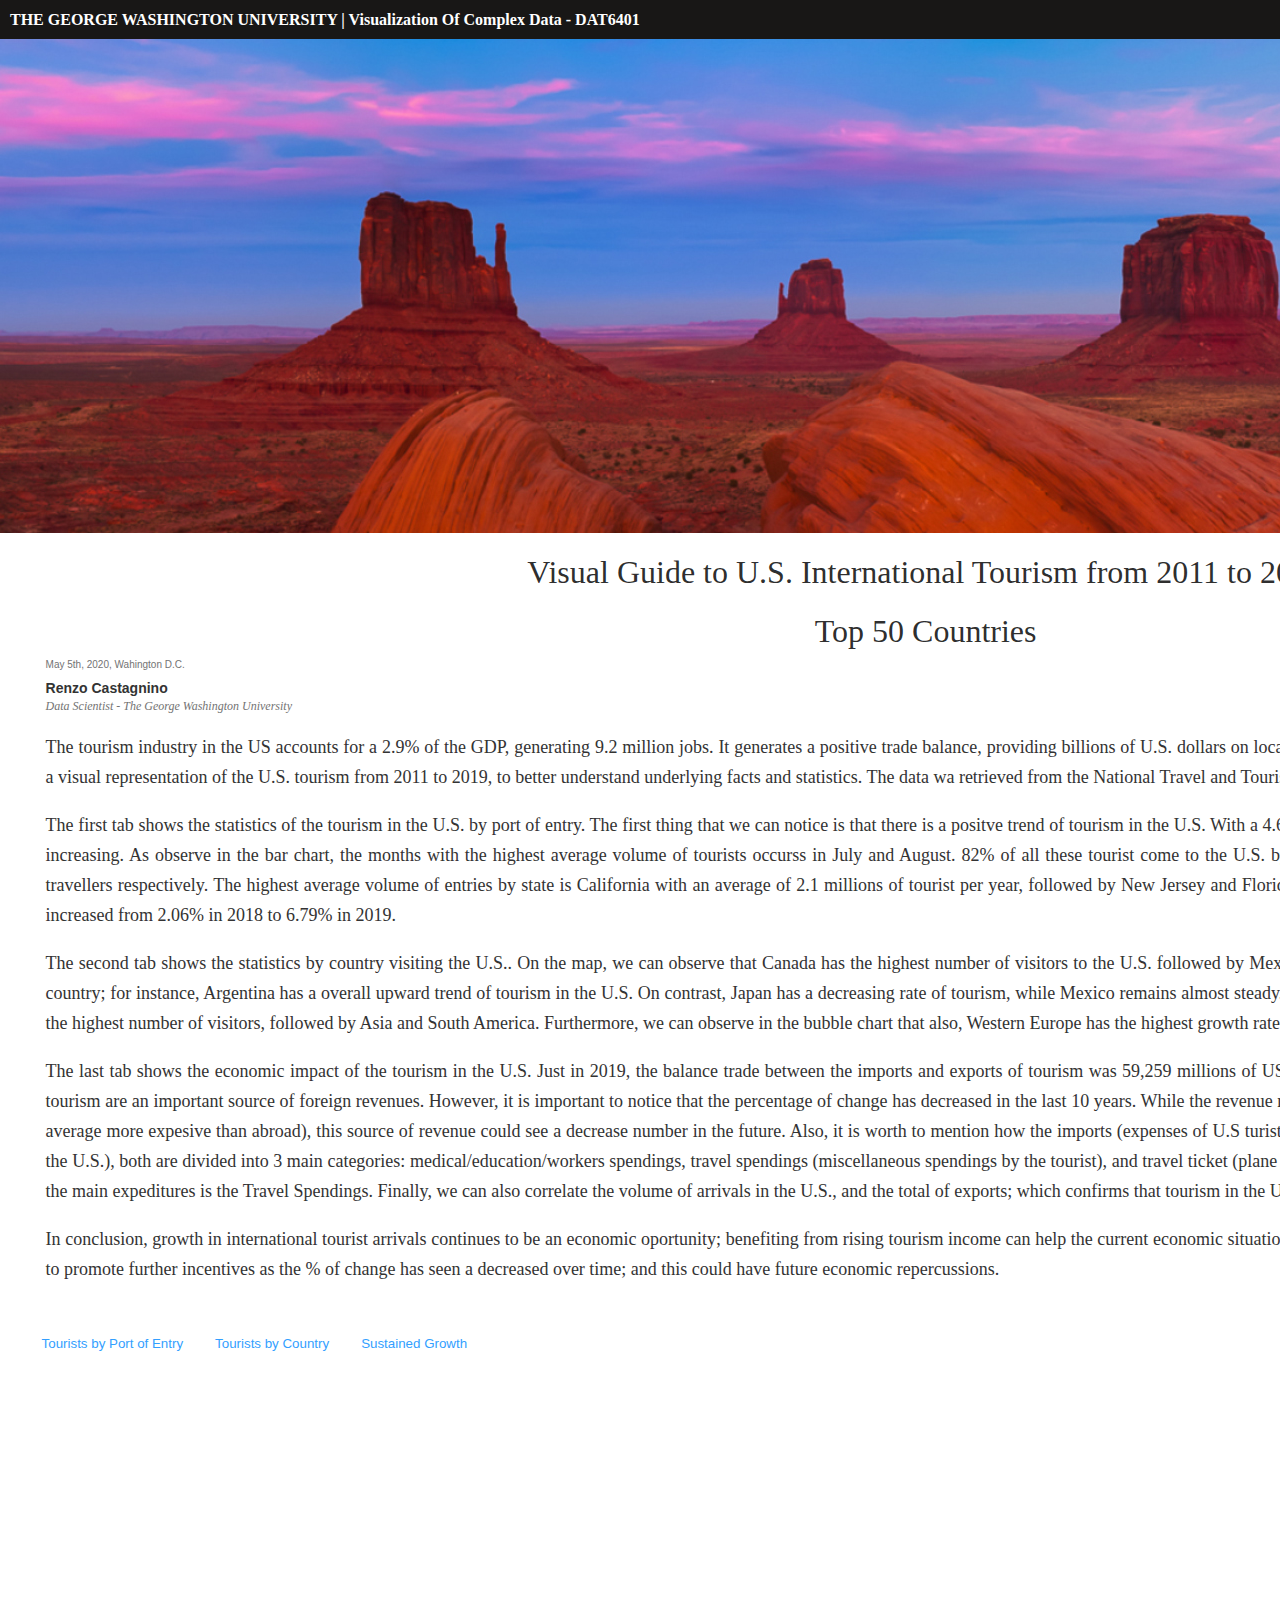
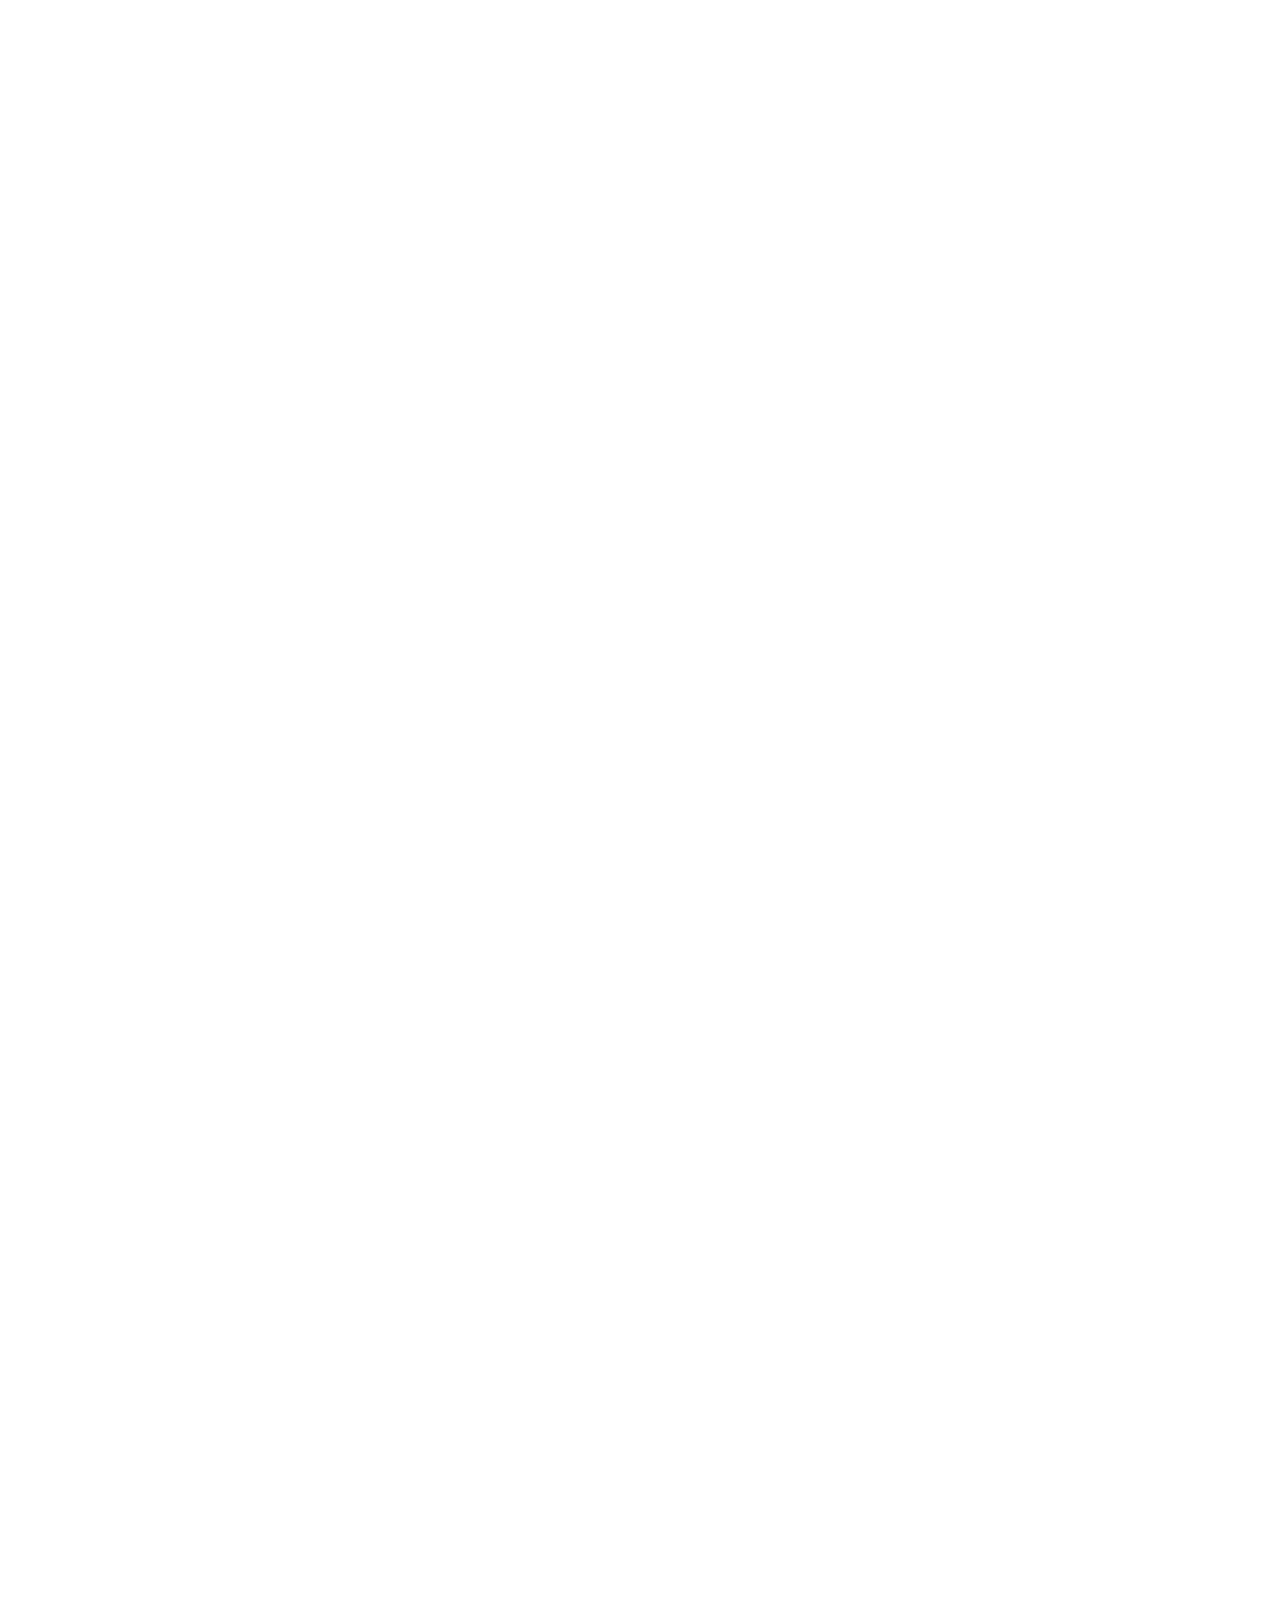
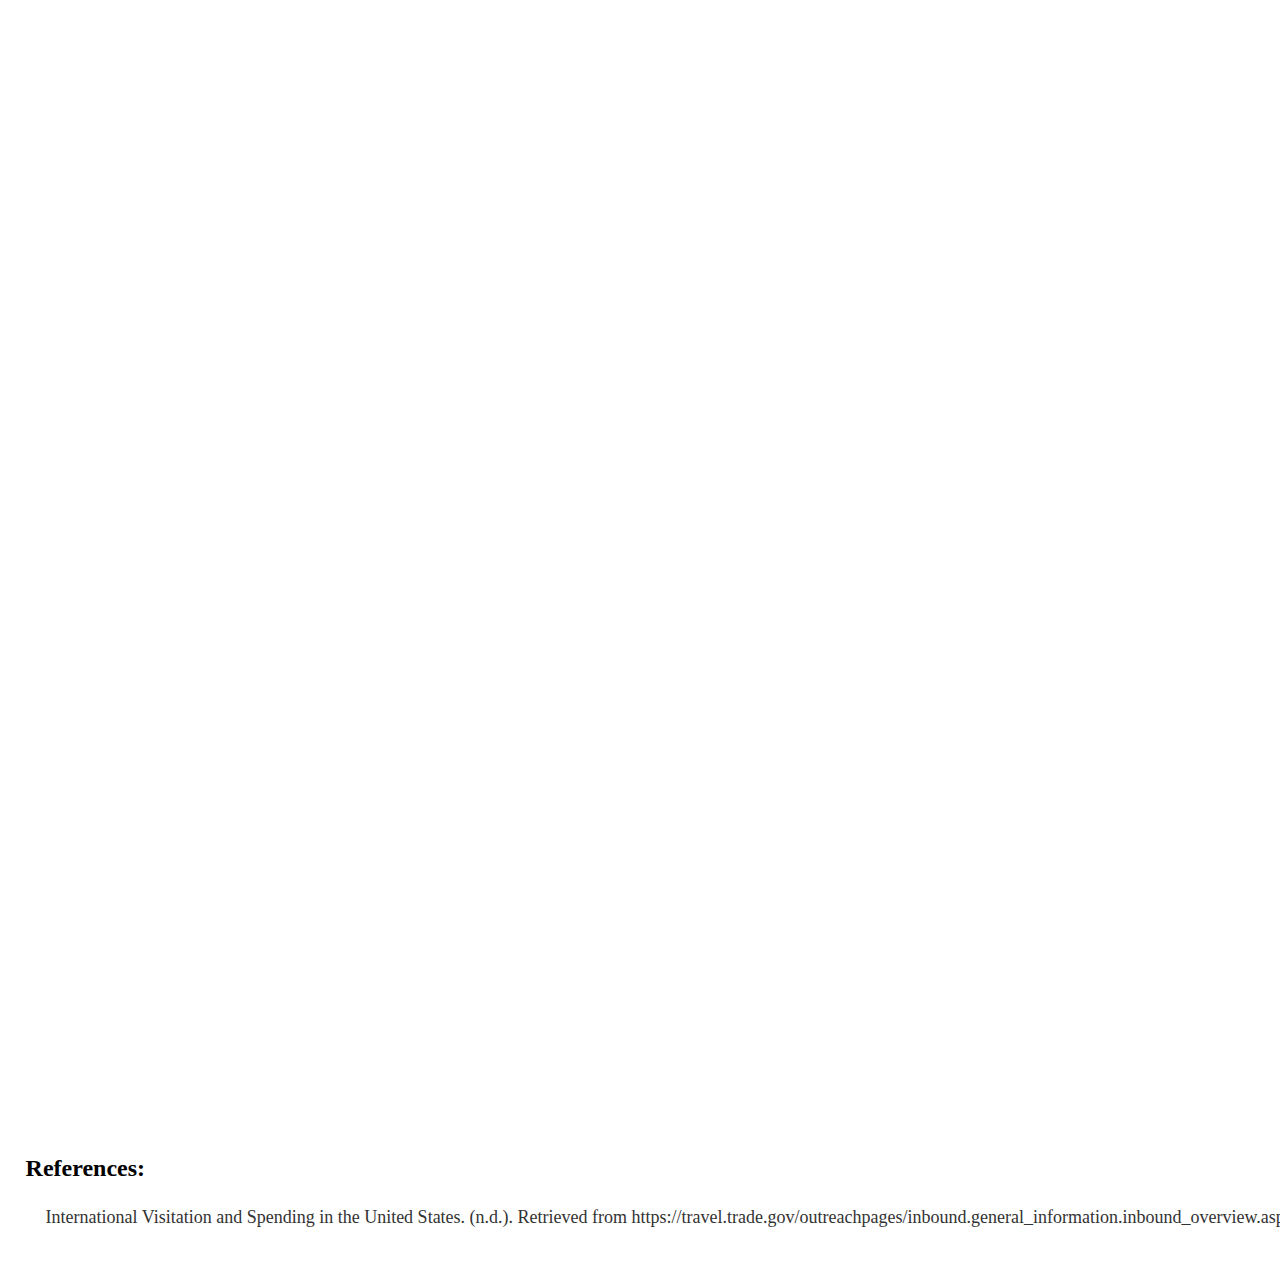
<file: index.html>
<!DOCTYPE html>
<html lang="en">
<head>
    <meta charset="UTF-8">
    <meta name="viewport" content="width=device-width, initial-scale=1.0">
    <link rel="stylesheet" type="text/css" href="style/style.css">
    <title>US Tourism</title>

    <script>
        function openTab(evt, cityName) {
          var i, tabcontent, tablinks;
          tabcontent = document.getElementsByClassName("tabcontent");
          for (i = 0; i < tabcontent.length; i++) {
            tabcontent[i].style.display = "none";
          }
          tablinks = document.getElementsByClassName("tablinks");
          for (i = 0; i < tablinks.length; i++) {
            tablinks[i].className = tablinks[i].className.replace(" active", "");
          }
          document.getElementById(cityName).style.display = "block";
          evt.currentTarget.className += " active";
        }
        </script>





</head>
<body> 
    <header class="header">
        <h1>THE GEORGE WASHINGTON UNIVERSITY  |  Visualization Of Complex Data - DAT6401</h1>
    </header><!--header-->

    <div id="top-image">
    </div><!--top-image-->
    
    <div class="content-title">
        <h1>Visual Guide to U.S. International Tourism from 2011 to 2019</h1>
        <h1>Top 50 Countries</h1>


        <p id='article-date'>May 5th, 2020, Wahington D.C.</p>
        <p id="name">Renzo Castagnino</p>
        <p id='name-title'>Data Scientist - The George Washington University</p>
        <p>The tourism industry in the US accounts for a 2.9% of the GDP, generating 9.2 million jobs. It generates a positive trade balance, providing billions of U.S. dollars on local, federal and state governments. The following Dashboard provides a visual representation of the U.S. tourism from 2011 to 2019, to better understand underlying facts and statistics. The data wa retrieved from the National Travel and Tourism Office. All the information is updated to february 2020.</p>

        <p>
            The first tab shows the statistics of the tourism in the U.S. by port of entry. The first thing that we can notice is that there is a positve trend of tourism in the U.S. With a 4.64% of growth in 2019 compared to the previous year, tourism keeps increasing. As observe in the  bar chart, the months with the highest average volume of tourists occurss in July and August. 82% of all these tourist come to the U.S. by pleasure, while 14% and 3% is occupied by business and student travellers respectively. The highest average volume of entries by state is California with an average of 2.1 millions of tourist per year, followed by New Jersey and Florida. Finally, the market has changed rapidly in the last 2 years; it has increased from 2.06% in 2018 to 6.79% in 2019.
        </p>

        <p>
            The second tab shows the statistics by country visiting the U.S.. On the map, we can observe that Canada has the highest number of visitors to the U.S. followed by Mexico and the U.K.. Also, we can observe the trend of tourism of each country; for instance, Argentina has a overall upward trend of tourism in the U.S. On contrast, Japan has a decreasing rate of tourism, while Mexico remains almost steady. If we observe the volume of visitors by region, Western Europe has the highest number of visitors, followed by Asia and South America. Furthermore, we can observe in the bubble chart that also, Western Europe has the highest growth rate with 1.45%, followed by Asia with 1.14%.
        </p>
        
        <p>
            The last tab shows the economic impact of the tourism in the U.S. Just in 2019, the balance trade between the imports and exports of tourism was 59,259 millions of USD in revenue. Which means that export earnings from international tourism are an important source of foreign revenues. However, it is important to notice that the percentage of change has decreased in the last 10 years. While the revenue remains high (this can be explained because tourism in the U.S. is on average more expesive than abroad), this source of revenue could see a decrease number in the future. Also, it is worth to mention how the imports (expenses of U.S turist going abroad), and the exports (expenses of international tourists in the U.S.), both are divided into 3 main categories: medical/education/workers spendings, travel spendings (miscellaneous spendings by the tourist), and travel ticket (plane ticket, or other type of transportation). For both imports and exports, the main expeditures is the Travel Spendings. Finally, we can also correlate the volume of arrivals in the U.S., and the total of exports; which confirms that tourism in the U.S. has a high economic impact.
        </p>

        <p>
            In conclusion, growth in international tourist arrivals continues to be an economic oportunity;
            benefiting from rising tourism income can help the current economic situation. While the revenue from this category remains high, it is important to promote further incentives as the % of change has seen a decreased over time; and this could have future economic repercussions. 
        </p>
    </div><!--content-title-->


    <!-- Tab links -->
    <div class="tab">
        <button class="tablinks" onclick="openTab(event, 'Tab1')">Tourists by Port of Entry</button>
        <button class="tablinks" onclick="openTab(event, 'Tab2')">Tourists by Country</button>
        <button class="tablinks" onclick="openTab(event, 'Tab3')">Sustained Growth</button>
    </div>
    
    <!-- Tab content -->
    <div id="Tab1" class="tabcontent">
        <div class="content">
            <div class='tableauPlaceholder' id='viz1588523718666' style='position: relative'><noscript><a href='#'><img alt=' ' src='https:&#47;&#47;public.tableau.com&#47;static&#47;images&#47;us&#47;us-tourism&#47;Dashboard&#47;1_rss.png' style='border: none' /></a></noscript><object class='tableauViz'  style='display:none;'><param name='host_url' value='https%3A%2F%2Fpublic.tableau.com%2F' /> <param name='embed_code_version' value='3' /> <param name='site_root' value='' /><param name='name' value='us-tourism&#47;Dashboard' /><param name='tabs' value='no' /><param name='toolbar' value='yes' /><param name='static_image' value='https:&#47;&#47;public.tableau.com&#47;static&#47;images&#47;us&#47;us-tourism&#47;Dashboard&#47;1.png' /> <param name='animate_transition' value='yes' /><param name='display_static_image' value='yes' /><param name='display_spinner' value='yes' /><param name='display_overlay' value='yes' /><param name='display_count' value='yes' /><param name='filter' value='publish=yes' /></object></div>                <script type='text/javascript'>                    var divElement = document.getElementById('viz1588523718666');                    var vizElement = divElement.getElementsByTagName('object')[0];                    if ( divElement.offsetWidth > 800 ) { vizElement.style.width='1800px';vizElement.style.height='1026px';} else if ( divElement.offsetWidth > 500 ) { vizElement.style.width='1800px';vizElement.style.height='1026px';} else { vizElement.style.width='100%';vizElement.style.height='1177px';}                     var scriptElement = document.createElement('script');                    scriptElement.src = 'https://public.tableau.com/javascripts/api/viz_v1.js';                    vizElement.parentNode.insertBefore(scriptElement, vizElement);                </script>
        </div>
    </div>
    
    <div id="Tab2" class="tabcontent">
        <div class="content">
            <div class='tableauPlaceholder' id='viz1588557298355' style='position: relative'><noscript><a href='#'><img alt=' ' src='https:&#47;&#47;public.tableau.com&#47;static&#47;images&#47;us&#47;us-tourism&#47;Dashboard2&#47;1_rss.png' style='border: none' /></a></noscript><object class='tableauViz'  style='display:none;'><param name='host_url' value='https%3A%2F%2Fpublic.tableau.com%2F' /> <param name='embed_code_version' value='3' /> <param name='site_root' value='' /><param name='name' value='us-tourism&#47;Dashboard2' /><param name='tabs' value='no' /><param name='toolbar' value='yes' /><param name='static_image' value='https:&#47;&#47;public.tableau.com&#47;static&#47;images&#47;us&#47;us-tourism&#47;Dashboard2&#47;1.png' /> <param name='animate_transition' value='yes' /><param name='display_static_image' value='yes' /><param name='display_spinner' value='yes' /><param name='display_overlay' value='yes' /><param name='display_count' value='yes' /><param name='filter' value='publish=yes' /></object></div>                <script type='text/javascript'>                    var divElement = document.getElementById('viz1588557298355');                    var vizElement = divElement.getElementsByTagName('object')[0];                    if ( divElement.offsetWidth > 800 ) { vizElement.style.width='1600px';vizElement.style.height='927px';} else if ( divElement.offsetWidth > 500 ) { vizElement.style.width='1600px';vizElement.style.height='927px';} else { vizElement.style.width='100%';vizElement.style.height='727px';}                     var scriptElement = document.createElement('script');                    scriptElement.src = 'https://public.tableau.com/javascripts/api/viz_v1.js';                    vizElement.parentNode.insertBefore(scriptElement, vizElement);                </script>
        </div> <!--content-->
    </div>
    
    <div id="Tab3" class="tabcontent">
        <div class="content">
            <div class='tableauPlaceholder' id='viz1588634416368' style='position: relative'><noscript><a href='#'><img alt=' ' src='https:&#47;&#47;public.tableau.com&#47;static&#47;images&#47;us&#47;us-tourism&#47;Dashboard3&#47;1_rss.png' style='border: none' /></a></noscript><object class='tableauViz'  style='display:none;'><param name='host_url' value='https%3A%2F%2Fpublic.tableau.com%2F' /> <param name='embed_code_version' value='3' /> <param name='site_root' value='' /><param name='name' value='us-tourism&#47;Dashboard3' /><param name='tabs' value='no' /><param name='toolbar' value='yes' /><param name='static_image' value='https:&#47;&#47;public.tableau.com&#47;static&#47;images&#47;us&#47;us-tourism&#47;Dashboard3&#47;1.png' /> <param name='animate_transition' value='yes' /><param name='display_static_image' value='yes' /><param name='display_spinner' value='yes' /><param name='display_overlay' value='yes' /><param name='display_count' value='yes' /><param name='filter' value='publish=yes' /></object></div>                <script type='text/javascript'>                    var divElement = document.getElementById('viz1588634416368');                    var vizElement = divElement.getElementsByTagName('object')[0];                    if ( divElement.offsetWidth > 800 ) { vizElement.style.width='1600px';vizElement.style.height='927px';} else if ( divElement.offsetWidth > 500 ) { vizElement.style.width='1600px';vizElement.style.height='927px';} else { vizElement.style.width='100%';vizElement.style.height='1277px';}                     var scriptElement = document.createElement('script');                    scriptElement.src = 'https://public.tableau.com/javascripts/api/viz_v1.js';                    vizElement.parentNode.insertBefore(scriptElement, vizElement);                </script>
        </div> <!--content -->
    </div>

    <div class="content-title">
        <h2>References:</h2>
        <p>International Visitation and Spending in the United States. (n.d.). Retrieved from https://travel.trade.gov/outreachpages/inbound.general_information.inbound_overview.asp</p>


    </div>

</body>
</html>
</file>
<file: style/style.css>
header {
    position: fixed;
    top: 0;
    left: 0;
    right: 0;
    z-index: 1;
    padding-left: 10px;
    width: 100%;
    background-color: #181716;
    text-align: left;
    font-size: 8px;
    color: white;
  }

  body{
    margin: 0px;
    padding: 0px;
}
#top-image{
    background: url('../images/img_3.jpg');
    background-repeat: no-repeat;
    background-position: center;
    overflow: hidden;
    width: 100%;
    height: 533px;
    left: 0px;
    right: 0px;
}

.content-title{
    width: 1800px;
    height: auto;
    margin-left: 2%;
    padding-bottom: 20px;
    background-color:#F5F5F5;
    background-color:white;

    margin-top: 20px;
}

.content-title h1 {
    padding-left: 10px;
    padding-right: 10px;
    color: rgba(0, 0, 0, 0.84);
    font-family: medium-content-title-font, Georgia, Cambria, "Times New Roman", Times, serif;
    /* padding-left: 100px;
    padding-right: 100px; */
    text-align: center;
    font-weight: 400;
    margin-bottom: 0;
}

.content-title p {
    font-family: "Georgia","Cambria","Times New Roman","Times",serif;
    font-size: 18px;
    line-height: 30px;
    color: #333;
    padding-left: 20px;
    padding-right: 50px;
    text-align: justify;
}

#article-date{
    font-size: 10px;
    color: #737373;
    font-family: "Work Sans",sans-serif;
    margin-top: 0;
    margin-bottom: 0;
}

#name{
    font: 400 14px/16px "Work Sans",sans-serif;
    font-weight: bold;
    color: #333;
    margin-top: 0;
    margin-bottom: 0;
}

#name-title{
    font: italic 12px/16px "Georgia","Cambria","Times New Roman","Times",serif;
    color: #737373;
    display: inline;
    margin: 0px;

}

/* Style the tab */
.tab {
    overflow: hidden;
    background-color:white;
    margin-left: 2%;
  }
  
  /* Style the buttons that are used to open the tab content */
  .tab button {
    background-color: inherit;
    color: #339FFF;
    float: left;
    border: none;
    outline: none;
    cursor: pointer;
    padding: 14px 16px;
    transition: 0.3s;
  }
  
  /* Change background color of buttons on hover */
  .tab button:hover {
    background-color:#f0f0f0; 
  }
  
  /* Create an active/current tablink class */
  .tab button.active {
    color: white;
    background-color:#339FFF;
  }
  
  /* Style the tab content */
  /* .tabcontent {
    display: none;
    padding: 6px 12px;
    border: 1px solid #ccc;
    border-top: none;
  } */
/* End Style the tab */



/* Start styling for dashboard */
.content{
    width: 1650px;
    height: 950px;
    margin-left: 8%;
    padding-bottom: 20px;
    background-color:white;
    margin-top: 20px;
}
</file>
